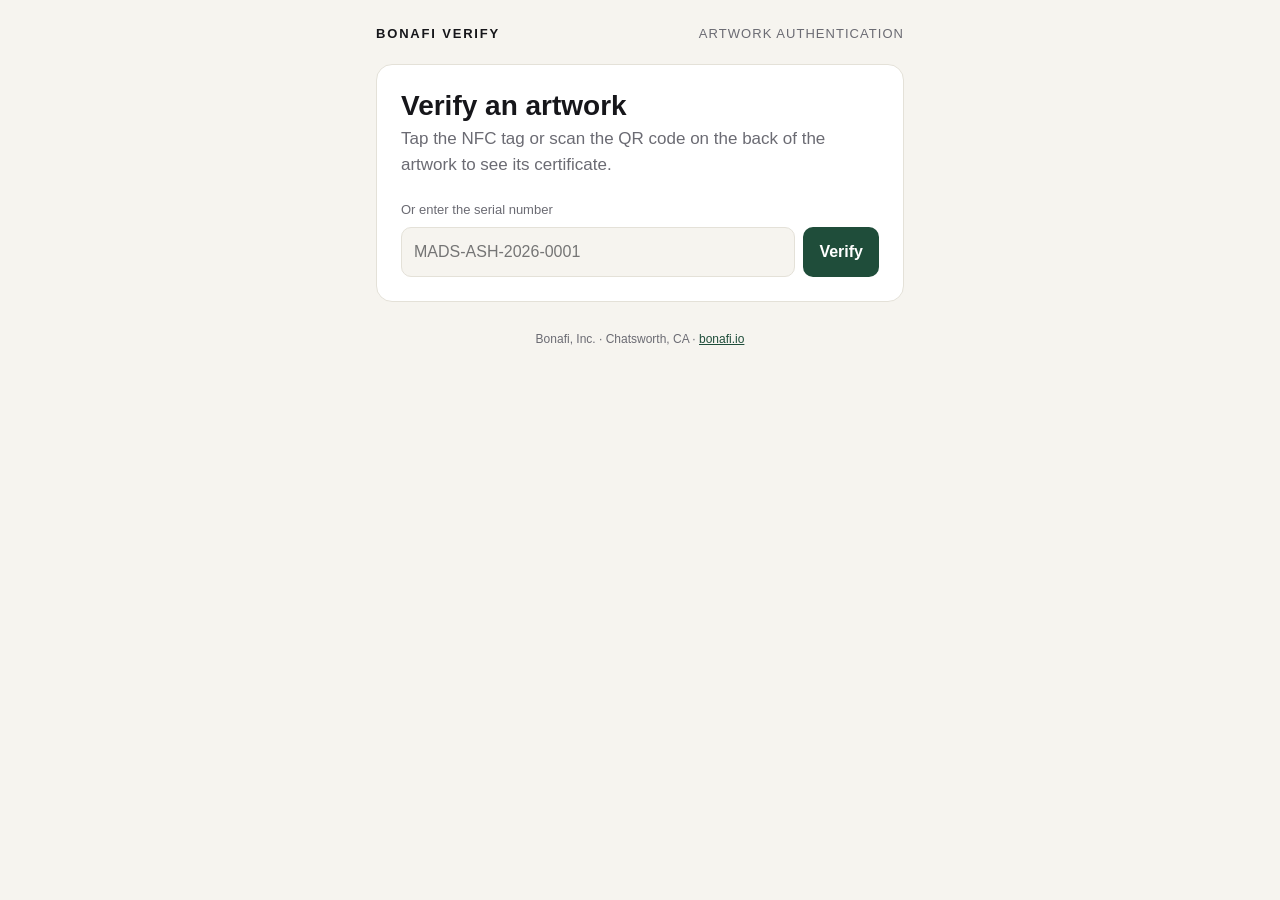
<file: index.html>
<!doctype html>
<html lang="en">
<head>
  <meta charset="utf-8">
  <meta name="viewport" content="width=device-width, initial-scale=1">
  <title>Bonafi Verify</title>
  <link rel="stylesheet" href="/styles.css">
</head>
<body>
  <main class="wrap">
    <div class="brand"><strong>Bonafi Verify</strong><span>Artwork authentication</span></div>
    <section class="card">
      <h1>Verify an artwork</h1>
      <p class="artist">Tap the NFC tag or scan the QR code on the back of the artwork to see its certificate.</p>
      <form onsubmit="event.preventDefault(); var s=document.getElementById('s').value.trim().toUpperCase(); if(s) location.href='/a/'+encodeURIComponent(s);">
        <label for="s" class="note">Or enter the serial number</label>
        <div style="display:flex;gap:8px;margin-top:6px">
          <input id="s" placeholder="MADS-ASH-2026-0001" autocapitalize="characters"
            style="flex:1;min-width:0;padding:12px;border-radius:10px;border:1px solid var(--line);background:var(--bg);color:var(--ink);font:inherit">
          <button style="padding:12px 16px;border-radius:10px;border:0;background:var(--accent);color:var(--card);font:inherit;font-weight:600">Verify</button>
        </div>
      </form>
    </section>
    <footer>Bonafi, Inc. · Chatsworth, CA · <a href="https://www.bonafi.io">bonafi.io</a></footer>
  </main>
</body>
</html>
</file>
<file: styles.css>
:root {
  --bg: #f6f4ef;
  --card: #ffffff;
  --ink: #16161a;
  --muted: #6b6b73;
  --line: #e4e1d8;
  --accent: #1f4d3a;
  --accent-soft: #e6f0eb;
  --warn: #8a5a00;
  --warn-soft: #fbf1dc;
}
@media (prefers-color-scheme: dark) {
  :root {
    --bg: #111113;
    --card: #1b1b1f;
    --ink: #f1f0ec;
    --muted: #a3a3ab;
    --line: #2d2d33;
    --accent: #7fc8a6;
    --accent-soft: #1d2e27;
    --warn: #e7b65c;
    --warn-soft: #2e2617;
  }
}
* { box-sizing: border-box; }
html, body { margin: 0; }
body {
  background: var(--bg);
  color: var(--ink);
  font-family: -apple-system, BlinkMacSystemFont, "Segoe UI", Roboto, Helvetica, Arial, sans-serif;
  line-height: 1.5;
  -webkit-font-smoothing: antialiased;
}
.wrap { max-width: 560px; margin: 0 auto; padding: 24px 16px 48px; }
.brand {
  display: flex; align-items: center; justify-content: space-between;
  font-size: 13px; letter-spacing: .08em; text-transform: uppercase; color: var(--muted);
  margin-bottom: 20px;
}
.brand strong { color: var(--ink); letter-spacing: .14em; }
.card {
  background: var(--card); border: 1px solid var(--line); border-radius: 16px;
  padding: 24px; margin-bottom: 16px;
}
.status {
  display: flex; gap: 12px; align-items: flex-start;
  background: var(--accent-soft); color: var(--accent);
  border-radius: 12px; padding: 14px 16px; margin-bottom: 20px; font-size: 15px;
}
.status.warn { background: var(--warn-soft); color: var(--warn); }
.status .dot { width: 10px; height: 10px; border-radius: 50%; background: currentColor; margin-top: 7px; flex: none; }
.status b { display: block; font-size: 16px; }
.serial {
  font-family: ui-monospace, SFMono-Regular, Menlo, Consolas, monospace;
  font-size: 14px; color: var(--muted); margin: 0 0 4px;
}
h1 { font-size: 28px; line-height: 1.2; margin: 0 0 4px; font-weight: 650; }
.artist { font-size: 17px; color: var(--muted); margin: 0 0 20px; }
.photo {
  aspect-ratio: 4 / 5; border-radius: 12px; border: 1px dashed var(--line);
  display: flex; align-items: center; justify-content: center;
  color: var(--muted); font-size: 14px; margin-bottom: 20px; text-align: center; padding: 16px;
}
.photo:has(img) { aspect-ratio: auto; border: 0; padding: 0; display: block; }
.photo img { width: 100%; height: auto; display: block; border-radius: 12px; }
.photo-hint { font-size: 13px; color: var(--muted); text-align: center; margin: -12px 0 20px; }
dl { display: grid; grid-template-columns: 120px 1fr; gap: 10px 16px; margin: 0; font-size: 15px; }
dt { color: var(--muted); }
dd { margin: 0; overflow-wrap: anywhere; }
h2 { font-size: 13px; letter-spacing: .08em; text-transform: uppercase; color: var(--muted); margin: 0 0 14px; font-weight: 600; }
a { color: var(--accent); }
.note { font-size: 13px; color: var(--muted); }
footer { text-align: center; font-size: 12px; color: var(--muted); margin-top: 28px; }
@media (max-width: 400px) { dl { grid-template-columns: 1fr; gap: 2px 0; } dd { margin-bottom: 8px; } }
</file>
